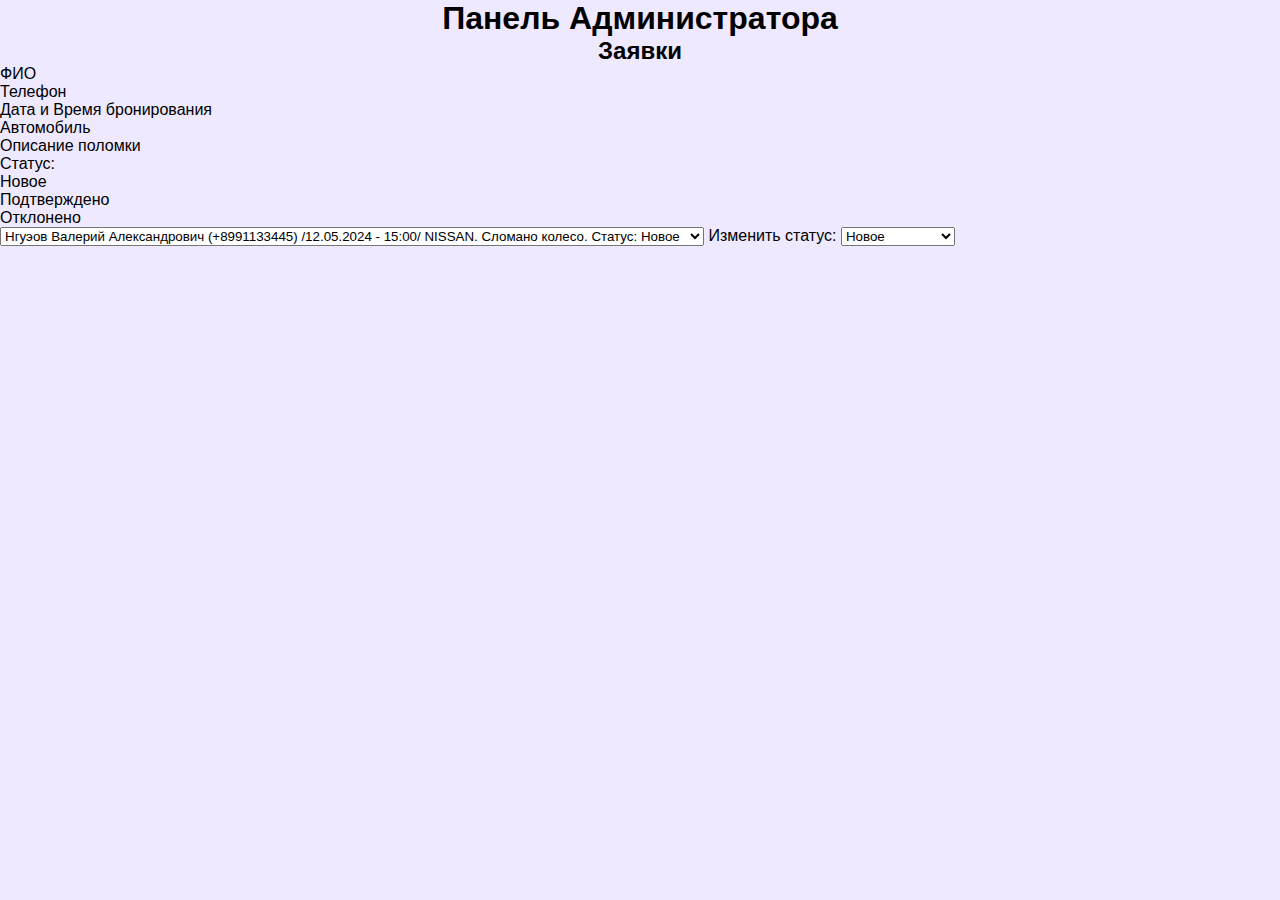
<file: v5 twoedition/adminpanel.html>
<!DOCTYPE html>
<html lang="en">
<head>
    <meta charset="UTF-8">
    <meta name="viewport" content="width=device-width, initial-scale=1.0">
    <link rel="stylesheet" href="style.css">
    <title>panel</title>
</head>
<body>
    <div class="admin">
        <h1>Панель Администратора</h1>
        <h2>Заявки</h2>
                ФИО
                <li>Телефон</li>
                <li>Дата и Время бронирования</li>
                <li>Автомобиль</li>
                <li>Описание поломки</li>
                Статус:
                        <li>Новое</li>
                        <li>Подтверждено</li>
                        <li>Отклонено</li>
            </ol>

                <select>
                    <option>Нгуэов Валерий Александрович (+8991133445) /12.05.2024 - 15:00/ NISSAN. Сломано колесо. Статус: Новое</option>
                    <option>Боров Алекс Александрович (+8991133445) /12.05.2024 - 15:00/ NISSAN. Сломано колесо. Статус: Отклонено</option>
                    <option>Нгуэов Валерий Александрович (+8991133445) /12.05.2024 - 15:00/ NISSAN. Сломано колесо. Статус: Новое</option>
                    <option>Нгуэов Валерий Александрович (+8991133445) /12.05.2024 - 15:00/ NISSAN. Сломано колесо. Статус: Новое</option>
                    <option>Нгуэов Валерий Александрович (+8991133445) /12.05.2024 - 15:00/ NISSAN. Сломано колесо. Статус: Новое</option>
                </select> Изменить статус:
                <select>
                    <option>Новое</option>
                    <option>Отклонено</option>
                    <option>Подтверждено</option>
                </select>        
    </div>

</body>
</html>
</file>
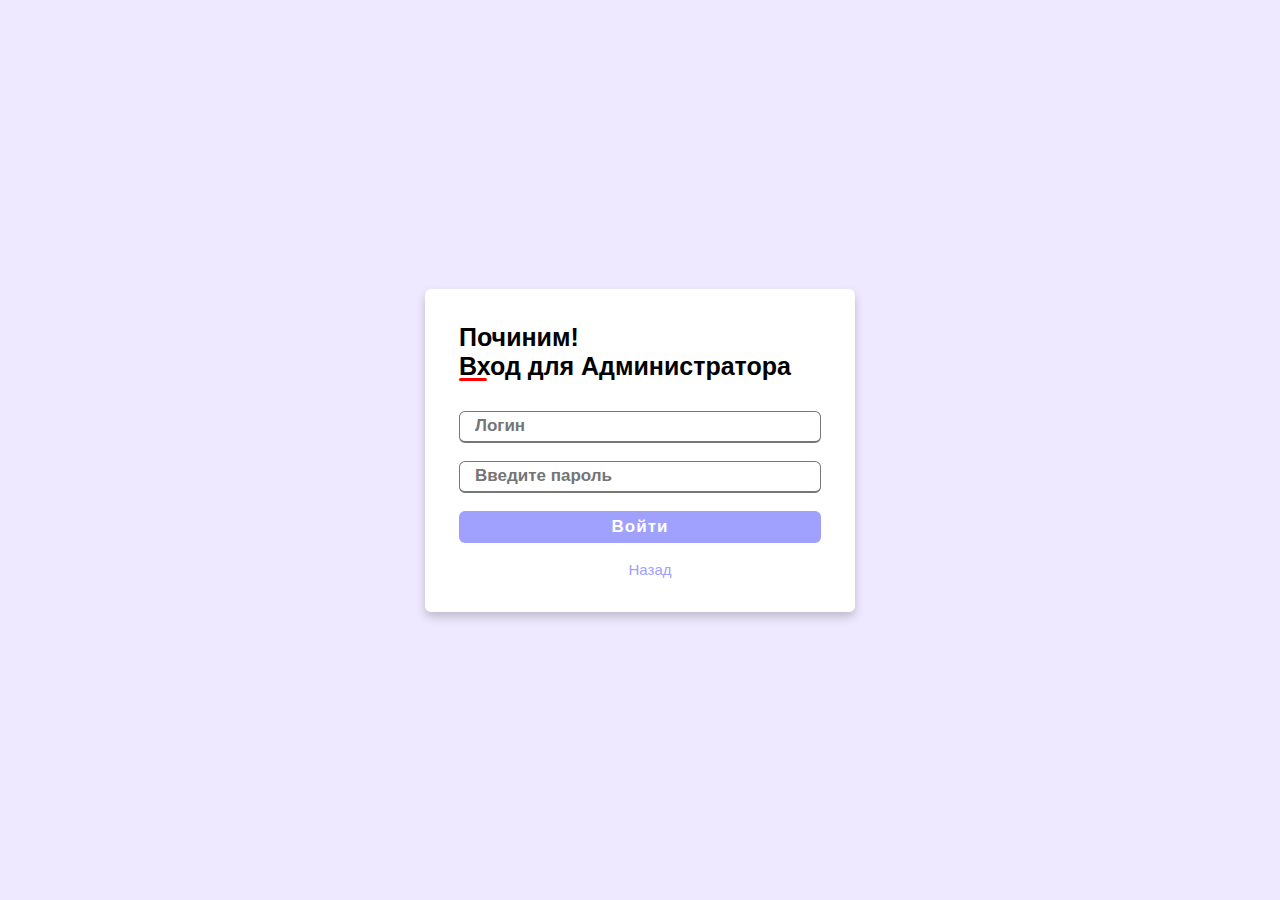
<file: v5 twoedition/adminpanelog.html>
<!DOCTYPE html>
<html lang="en">
<head>
    <meta charset="UTF-8">
    <meta name="viewport" content="width=device-width, initial-scale=1.0">
    <link rel="stylesheet" href="style.css">
    <title>log</title>
</head>
<body>
    <div class="regpage">
        <div class="wrapreg">
            <p>Починим!</p>
            <h2>Вход для Администратора</h2>
            <form action="adminpanel.html">
                <div class="input-box">
                    <input type="text" placeholder="Логин" required>
                </div>
                <div class="input-box">
                    <input type="password" placeholder="Введите пароль" required>
                </div>
                <div class="input-box button">
                    <input type="submit" value="Войти">
                </div>
                <div class="text">
                    <h3><a href="index.html">Назад</a></h3>
                </div>
            </form>
        </div>
    </div>
</body>
</html>
</file>
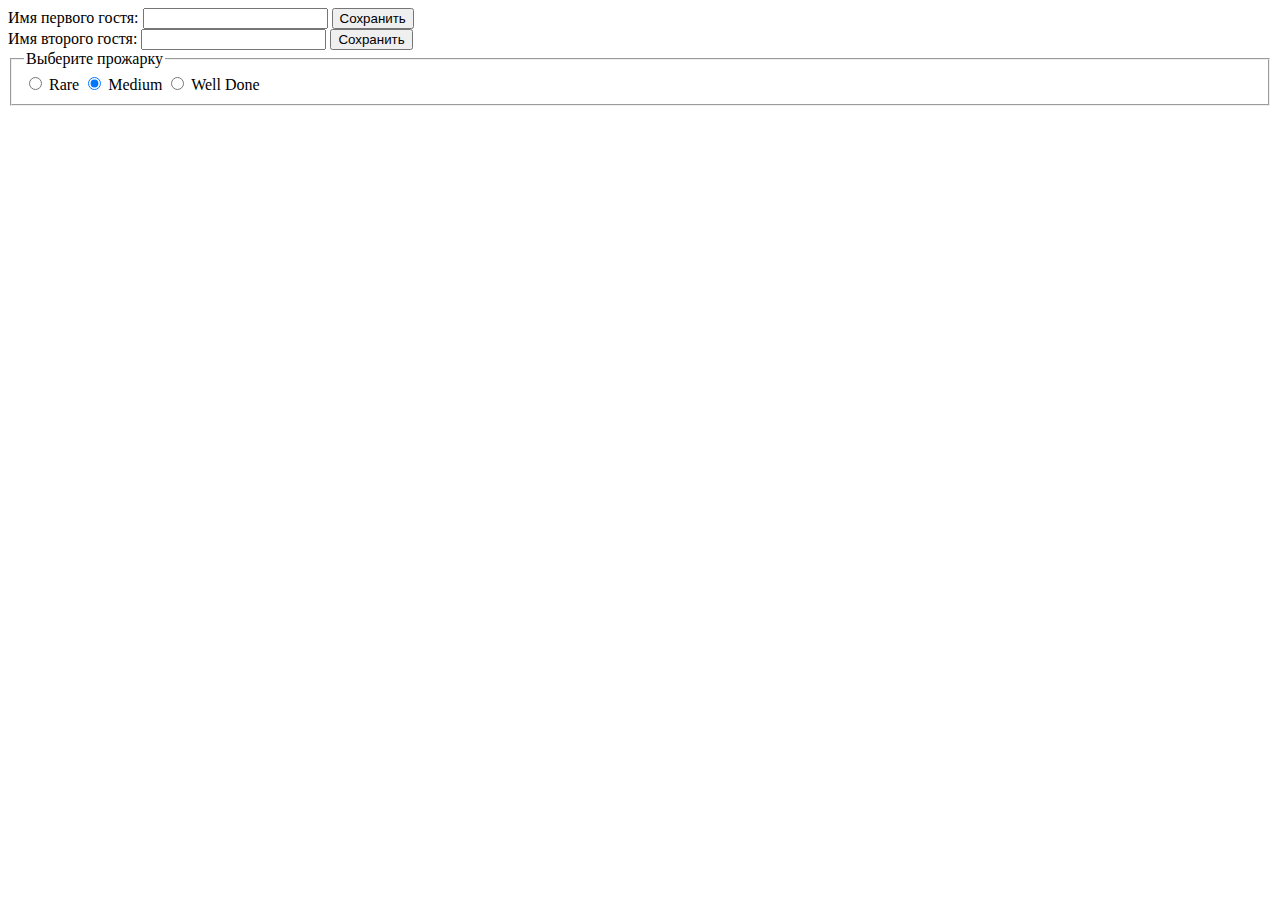
<file: v5 twoedition/createbid.html>
<!DOCTYPE html>
<html lang="en">
<head>
    <meta charset="UTF-8">
    <meta name="viewport" content="width=device-width, initial-scale=1.0">
    <title>Document</title>
</head>
<body>
<!-- Эта форма отправит значение методом GET — мы получим URL с ответом -->
<form action="" method="get">
    <label>
      Имя первого гостя:
      <input type="text" name="name">
    </label>
    <button type="submit">Сохранить</button>
  </form>

<!-- Эта форма отправит данные методом POST -->
<form action="" method="post">
  <label for="post-name">
    Имя второго гостя:
    <input id="post-name" type="text" name="name">
  </label>
  <button type="submit">Сохранить</button>
</form>

<!-- Форма с радиокнопками -->
<form action="" method="post">
  <fieldset>
    <legend>Выберите прожарку</legend>
    <label>
      <input type="radio" name="level">
      Rare
    </label>
    <label>
      <input type="radio" name="level"checked>
      Medium
    </label>
    <label>
      <input type="radio" name="level">
      Well Done
    </label>
  </fieldset>
</form>

</body>
</html>
</file>
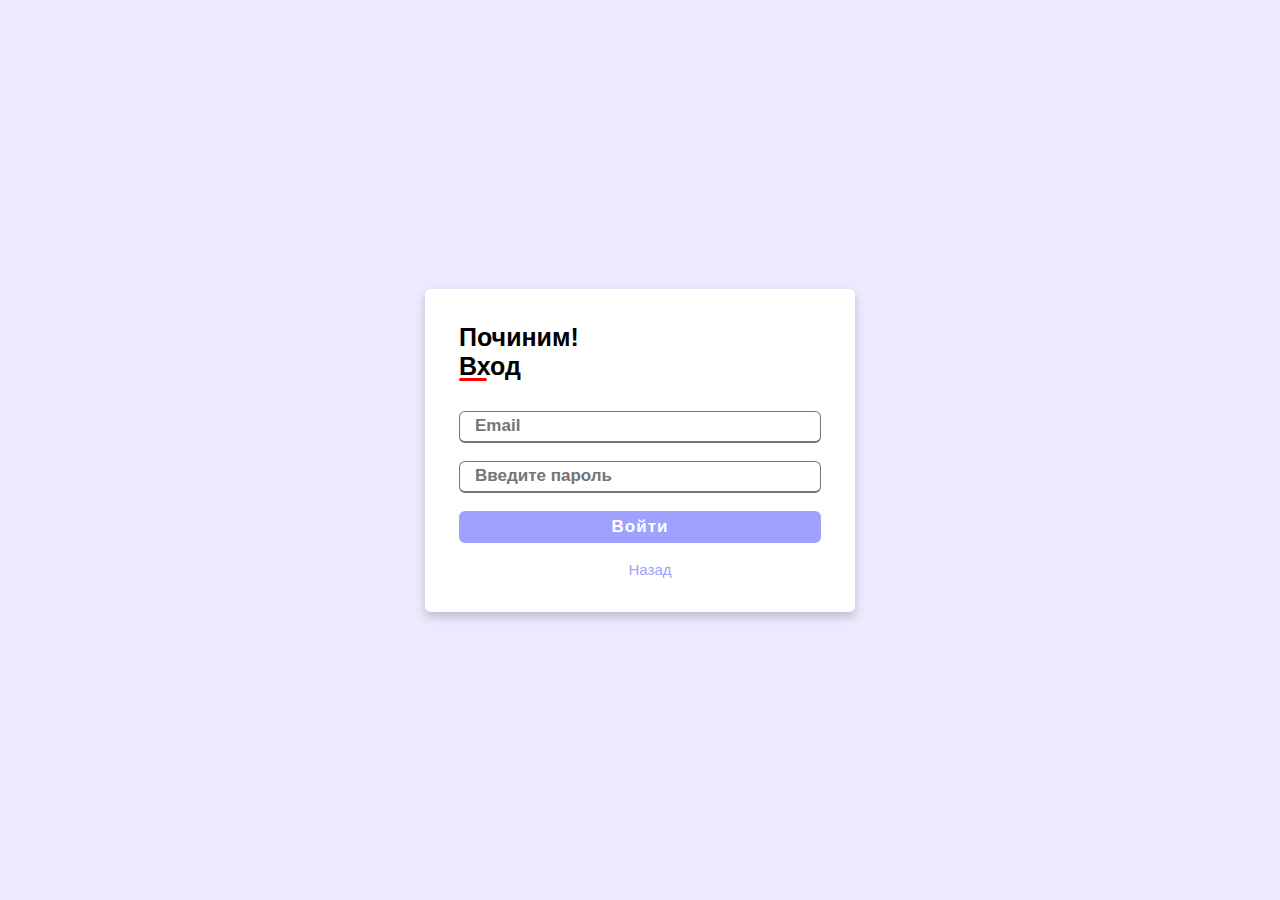
<file: v5 twoedition/log.html>
<!DOCTYPE html>
<html lang="en">
<head>
    <meta charset="UTF-8">
    <meta name="viewport" content="width=device-width, initial-scale=1.0">
    <link rel="stylesheet" href="style.css">
    <title>log</title>
</head>
<body>
    <div class="regpage">
        <div class="wrapreg">
            <p>Починим!</p>
            <h2>Вход</h2>
            <form action="ok.html">
                <div class="input-box">
                    <input type="email" placeholder="Email" required>
                </div>
                <div class="input-box">
                    <input type="password" placeholder="Введите пароль" required>
                </div>
                <div class="input-box button">
                    <input type="submit" value="Войти">
                </div>
                <div class="text">
                    <h3><a href="index.html">Назад</a></h3>
                </div>
            </form>
        </div>
    </div>
</body>
</html>
</file>
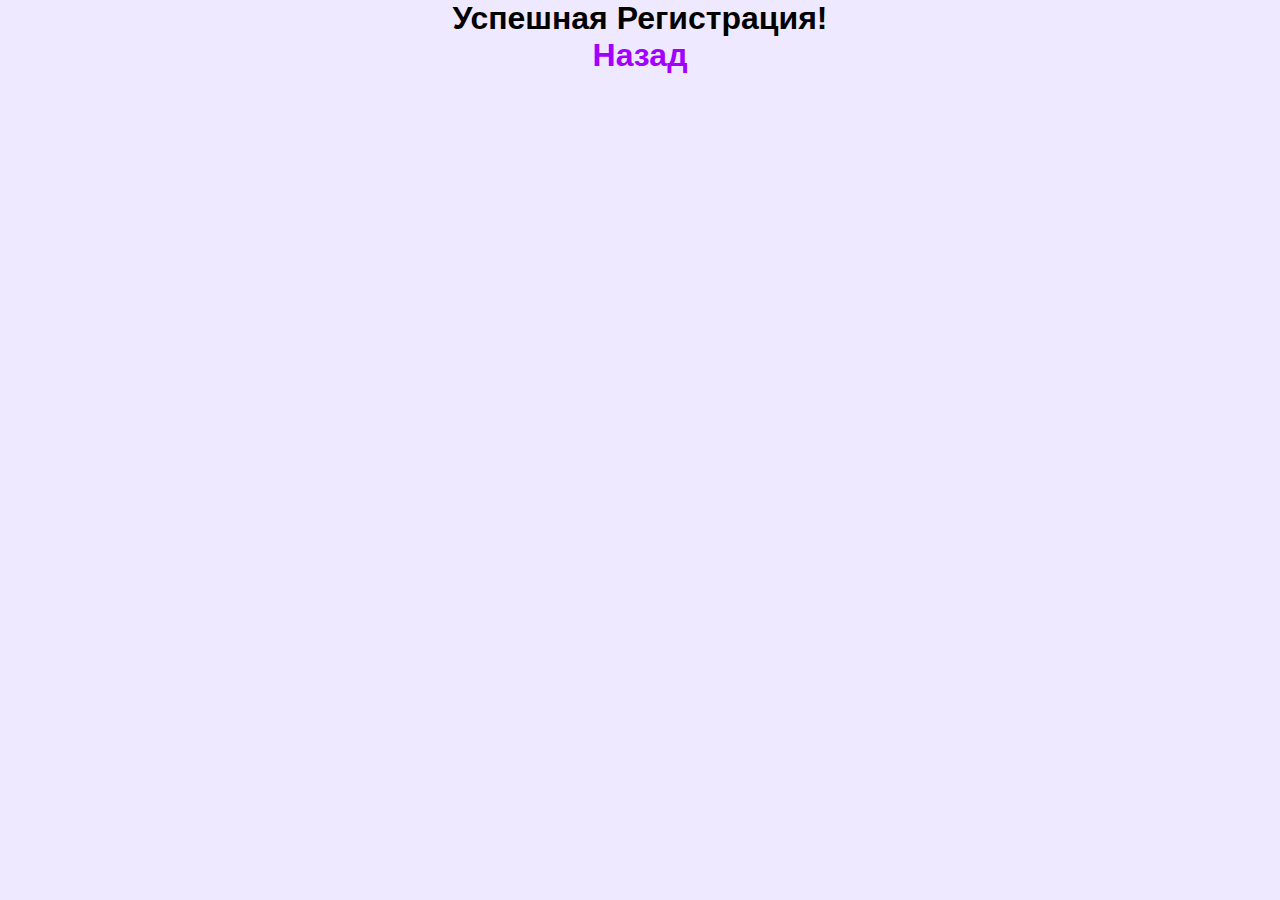
<file: v5 twoedition/ok.html>
<!DOCTYPE html>
<html lang="en">
<head>
    <meta charset="UTF-8">
    <meta name="viewport" content="width=device-width, initial-scale=1.0">
    <link rel="stylesheet" href="style.css">
    <title>ok</title>
</head>
<body>
    <div class="okay">
        <h1>Успешная Регистрация!</h1>
        <h1><a href="index.html">Назад</a></h1>
    </div>

</body>
</html>
</file>
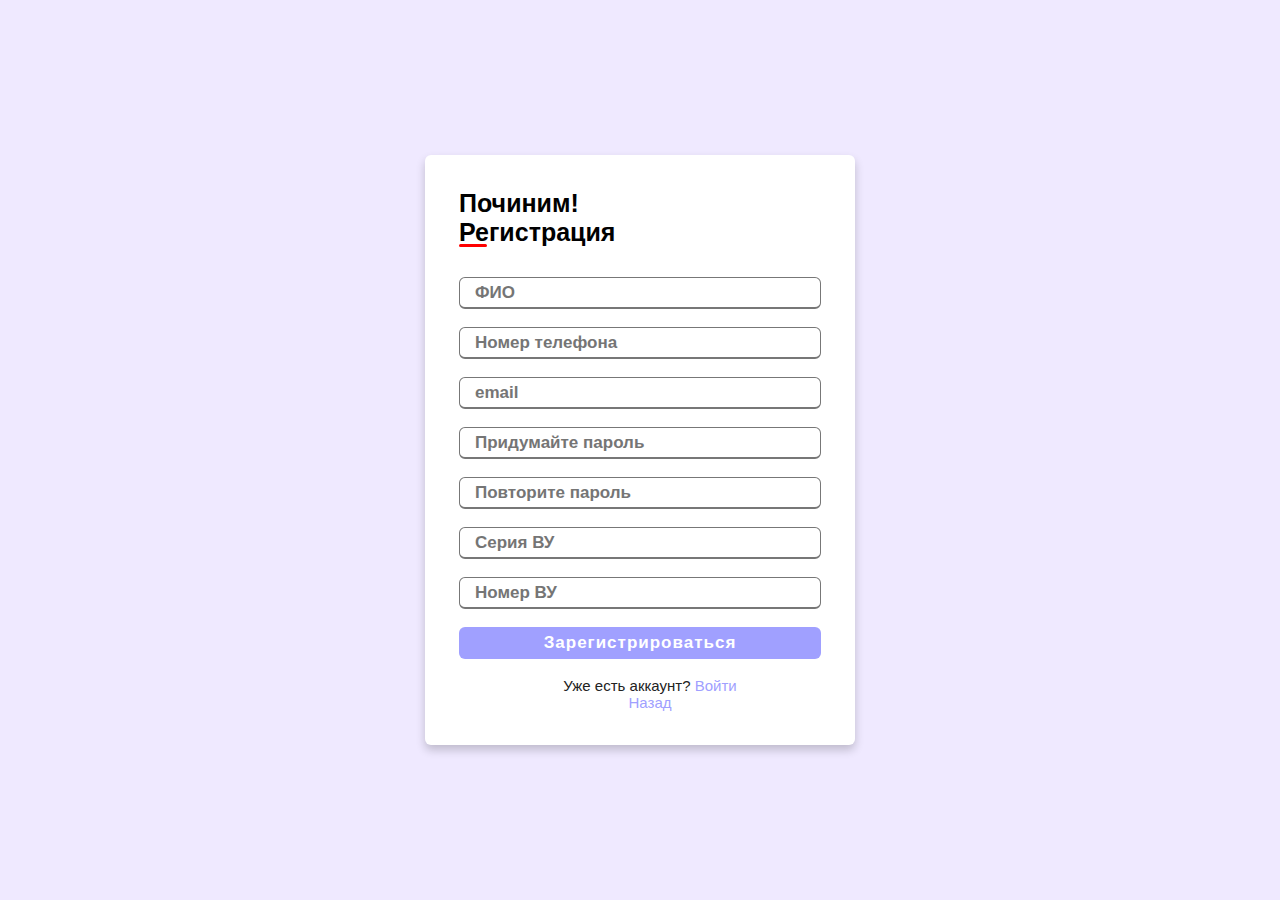
<file: v5 twoedition/reg.html>
<!DOCTYPE html>
<html lang="en">
<head>
    <meta charset="UTF-8">
    <meta name="viewport" content="width=device-width, initial-scale=1.0">
    <link rel="stylesheet" href="style.css">
    <title>reg</title>
</head>
<body>
    <div class="regpage">
        <div class="wrapreg">
            <p>Починим!</p>
            <h2>Регистрация</h2>
            <form action="ok.html">
                <div class="input-box">
                    <input type="text" placeholder="ФИО" required>
                </div>
                <div class="input-box">
                    <input type="tel" placeholder="Номер телефона" required>
                </div>
                <div class="input-box">
                    <input type="email" placeholder="email" required>
                </div>
                <div class="input-box">
                    <input type="password" placeholder="Придумайте пароль" required>
                </div>
                <div class="input-box">
                    <input type="password" placeholder="Повторите пароль" required>               
                </div>
                <div class="input-box">
                    <input type="text" placeholder="Серия ВУ" required>
                  </div>
                  <div class="input-box">
                    <input type="text" placeholder="Номер ВУ" required>
                  </div>  
                <div class="input-box button">
                    <input type="submit" value="Зарегистрироваться">
                </div>
                <div class="text">
                    <h3>Уже есть аккаунт? <a href="log.html">Войти</a></h3>
                    <h3><a href="index.html">Назад</a></h3>
                </div>
            </form>
        </div>
    </div>
</body>
</html>
</file>
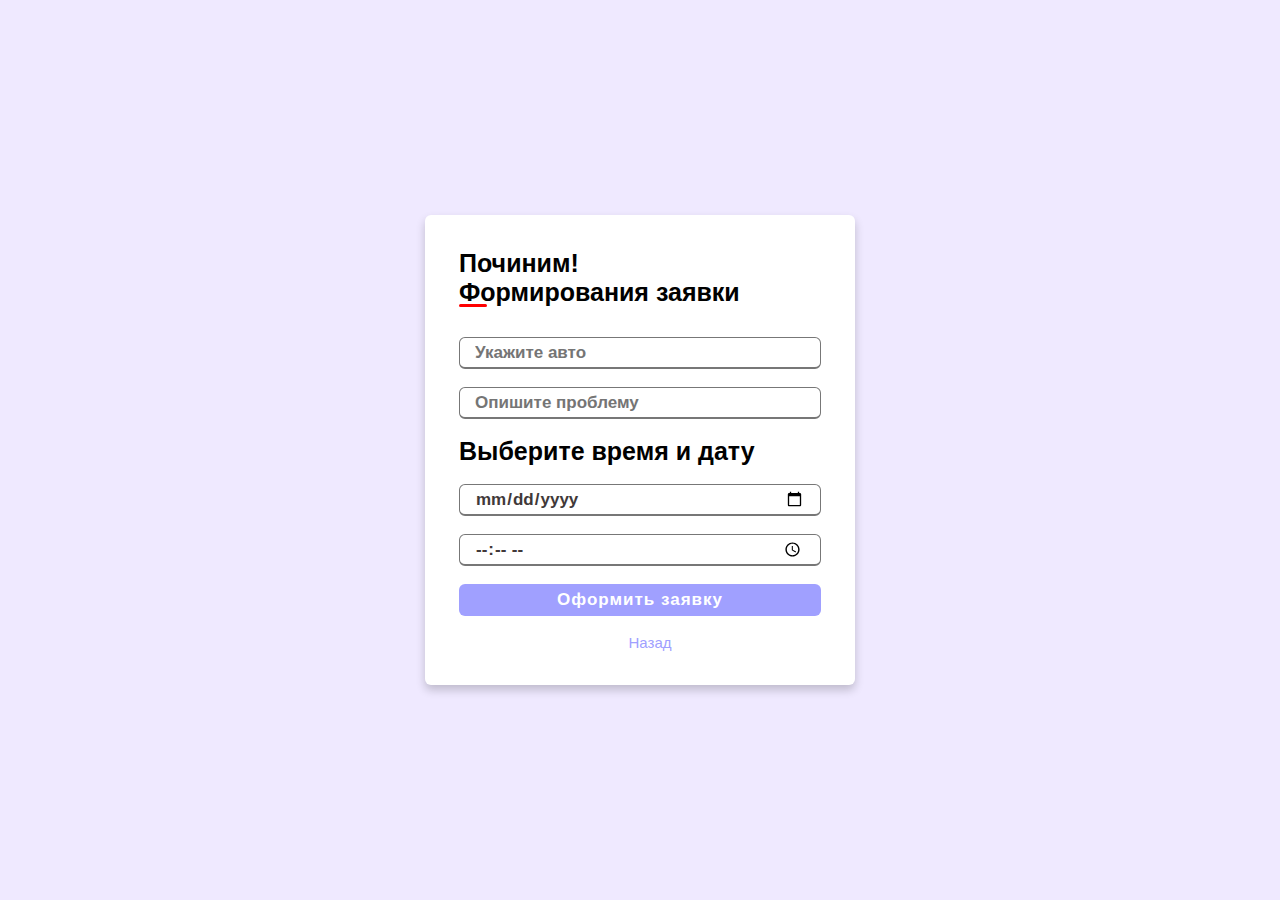
<file: v5 twoedition/zakazofor.html>
<!DOCTYPE html>
<html lang="en">
<head>
    <meta charset="UTF-8">
    <meta name="viewport" content="width=device-width, initial-scale=1.0">
    <link rel="stylesheet" href="style.css">
    <title>ofor</title>
</head>
<body>
    <div class="regpage">
        <div class="wrapreg">
            <p>Починим!</p>
            <h2>Формирования заявки</h2>
            <form action="ok.html">
                <div class="input-box">
                    <input type="text" placeholder="Укажите авто" required>
                </div>
                <div class="input-box">
                    <input type="text" placeholder="Опишите проблему" required>
                </div>
                <p>Выберите время и дату</p>
                <div class="input-box">
                    <input type="date" required>
                </div>
                <div class="input-box">
                    <input type="time" required>
                </div>
                <div class="input-box button">
                    <input type="submit" value="Оформить заявку">
                </div>
                <div class="text">
                    <h3><a href="index.html">Назад</a></h3>
                </div>
            </form>
        </div>
    </div>
</body>
</html>
</file>
<file: v5 twoedition/style.css>
*{
    margin: 0;
    padding: 0;
    box-sizing: border-box;
    font-family: 'Poppins', sans-serif;
}
body{
    background: rgb(239, 233, 255);
}
header{
    width: 200px;
    position: absolute;
    text-align: center;
    font-family: Georgia, 'Times New Roman', Times, serif;
    background-color: aqua;
    border-radius: 50px;
}
header h1{
    font-size: 35px;
}
nav{
    font-family: Verdana, Geneva, Tahoma, sans-serif;
    text-align: center;
    color: rgb(255, 0, 0);
}

nav a{
    color: rgb(0, 0, 0);
}
nav a:hover{
    color: rgb(92, 87, 92);
}
.regpage{
    min-height: 100vh;
    display: flex;
    justify-content: center;
    align-items: center;
    background: rgb(239, 233, 255);
}

.wrapreg{
    position: relative;
    max-width: 430px;
    width: 100%;
    padding: 34px;
    background-color: rgb(255, 255, 255);
    border-radius: 6px;
    box-shadow: 0 5px 10px rgba(0,0,0,0.2);
}
.wrapreg p{
    position: relative;
    font-size: 25px;
    font-weight: 700;
    color: rgb(0, 0, 0);
}
.wrapreg h2{
    position: relative;
    font-size: 25px;
    font-weight: 800;
    color: rgb(0, 0, 0);    
}
.wrapreg h2::before{
    content: '';
    position: absolute;
    left: 0;
    bottom: 0;
    height: 3px;
    width: 28px;
    border-radius: 12px;
    background: red;
}
.wrapreg form{
    margin-top: 30px;
}

.wrapreg form .input-box{
    height: 32px;
    margin: 18px 0;
}
.wrapreg .input-box input{
    height: 100%;
    width: 100%;
    outline: none;
    padding: 0 15px;
    font-size: 17px;
    font-weight: 600;
    color: rgb(65, 57, 57);
    border: 1.5px solid rgb(119, 119, 119);
    border-bottom-width: 2.5px;
    border-radius: 6px;
    transition: all 0.3s ease;
}
.input-box input:focus,
.input-box input:valid{
    border-color: rgb(122, 122, 255);
}
form h3{
    color: rgb(34, 34, 34);
    font-size: 15px;
    font-weight: 500;
    margin-left: 10px;
}
.input-box.button input{
    color: white;
    letter-spacing: 1px;
    border: none;
    background: rgb(160, 160, 255);
    cursor: pointer;
}
.input-box.button input:hover{
    background: blue;
}
form .text h3{
    color: rgb(34, 34, 34);
    width: 100%;
    text-align: center;
}
form .text h3 a{
    color: rgb(160, 160, 255) ;
    text-decoration: none;
}
form .text h3 a:hover{
    text-decoration: underline;
}
.okay h1{
    text-align: center;
}
.okay h1 a{
    text-align: center;
    text-decoration: none;
    color: rgb(162, 0, 255);
}
.admin h1{
    text-align: center;
}
.admin h2{
    text-align: center;
}



.content {
    width: 500px;
    border: 1px solid white;
    font-family: "Times", serif;
    }
  .title{
    width: 500px;
    height: 50px;
    background: DimGrey;
    text-align:center;
    color: white;
    padding: 8px 20px 20px;
  }
  .bottom{
    width: 500px;
    height: 40px;
    background: DimGrey;
    padding: 15px 20px 10px;
  }
  .fio::after,.email::after,.goods::after,.date::after, .number::after{
    content:"*";
    color:red;
  }
  .bottom1,.bottom2{
     background: SteelGray;
     font-size: 10pt;
     border-radius: 5px;
     border: 1px solid SteelGray;
     padding: 10px 10px;
     width: 100px;
    font-weight:bold;
     }
  .guest {
    width: 380px;
    height: 30px;
    border: 1px solid LightGrey;
  }
</file>
